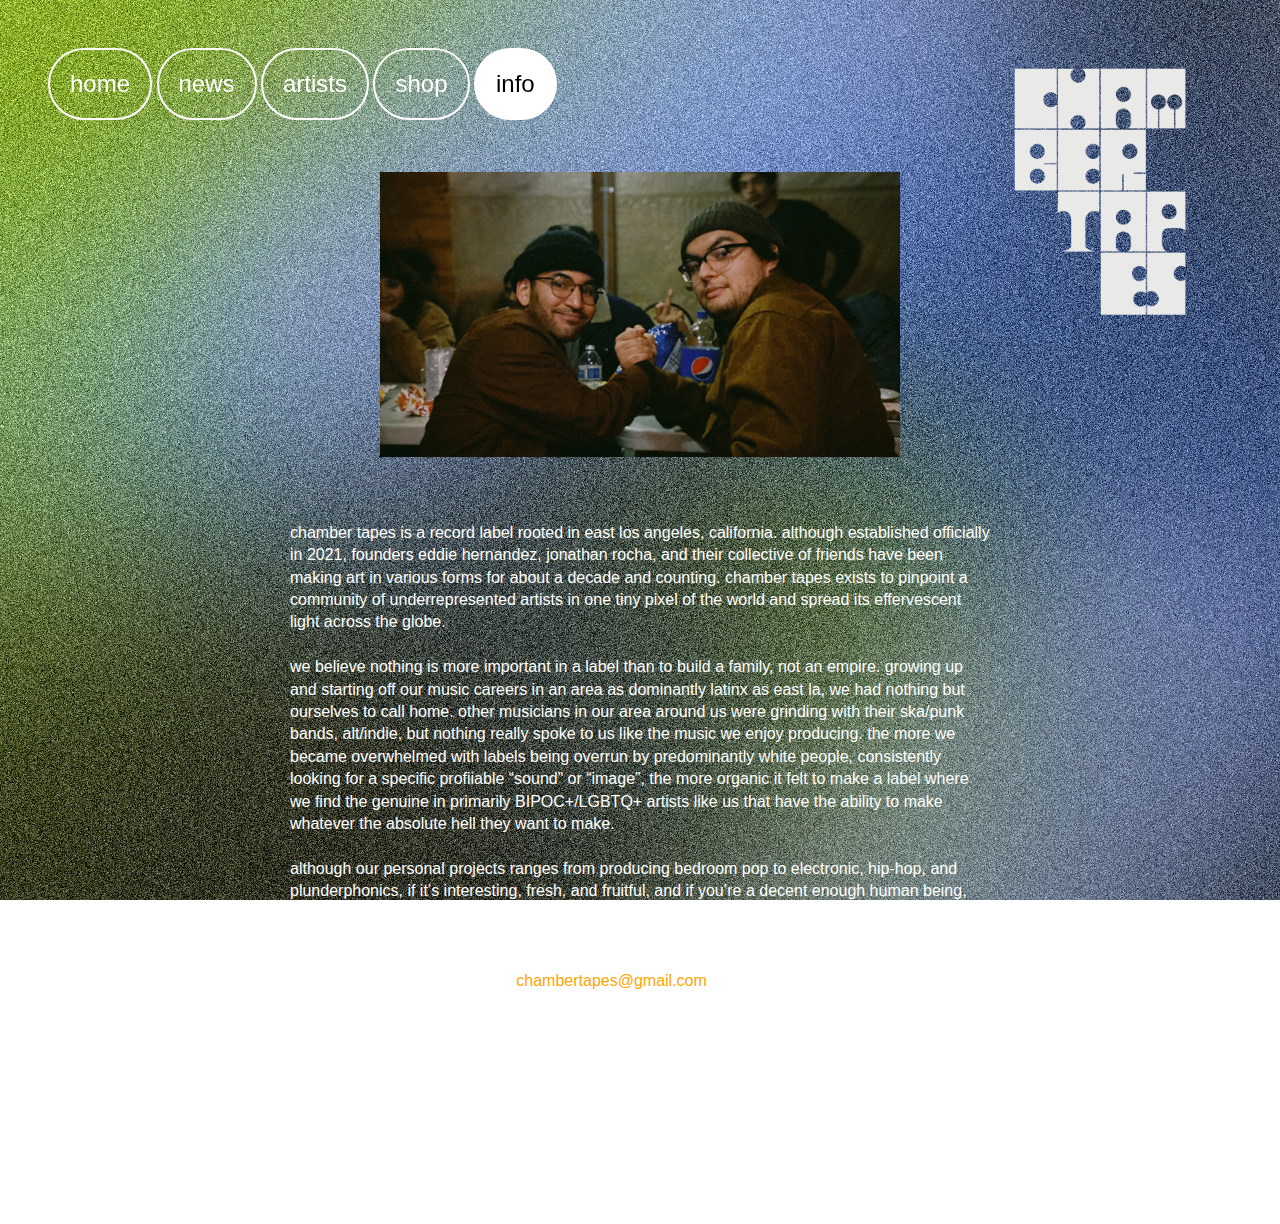
<file: 001/index.html>
<!DOCTYPE html>
<html>
<head>
  <meta charset="UTF-8">
  <link rel="stylesheet" href="../assets/main.css" type="text/css" />

<style>
</style>
</head>

<body>
  <nav id="topnav">
  <ul>
    <li>
      <a href="../index.html" class="top">home</a>
    </li>

    <li>
      <a href="../004-news/index.html" class="top">news</a>
    </li>

    <li>
      <a href="../003-artists/index.html" class="top">artists</a>
    </li>

    <li>
      <a href="../002-merch/index.html" class="top">shop</a>
    </li>

    <li>
      <a id="selected" class="top">info</a>
    </li>
  </ul>
  <div>
    <img id="logo" src="../assets/images/grey-logo.png" alt="chamber tapes">
  </div>
  </nav>
<article>
</br>
</br>
</br>
</br>
<img class="marginauto"
src="../assets/images/j-and-e.jpg" alt="founders" width="520">
</br>
</br>
chamber tapes is a record label rooted in east los angeles, california. although
established officially in 2021, founders eddie hernandez, jonathan rocha, and
their collective of friends have been making art in various forms for about a
decade and counting. chamber tapes exists to pinpoint a community of underrepresented
artists in one tiny pixel of the world and spread its effervescent light across the globe.
</br>
</br>
we believe nothing is more important in a label than to build a family, not an empire.
growing up and starting off our music careers in an area as dominantly latinx as
east la, we had nothing but ourselves to call home. other musicians in our area
around us were grinding with their ska/punk bands, alt/indie, but nothing really
spoke to us like the music we enjoy producing. the more we became overwhelmed with
labels being overrun by predominantly white people, consistently looking for a
specific profiiable “sound” or “image”, the more organic it felt to make a label
where we find the genuine in primarily BIPOC+/LGBTQ+ artists like us that have
the ability to make whatever the absolute hell they want to make.
</br>
</br>
although our personal projects ranges from producing bedroom pop to electronic,
hip-hop, and plunderphonics, if it’s interesting, fresh, and fruitful, and if
you’re a decent enough human being, you might likely belong here. we are still
in the midst of setting up shop, so for now, we are currently not accepting demos,
but soon, stay tuned!
</br>
</br>
  in the meantime, contact us! :^)
  <a href="mailto:chambertapes@gmail.com" class="intext"> chambertapes@gmail.com
  </a>

</br>
</br>
</br>
</br>
</br>
</br>
</body>

</html>
</file>
<file: assets/main.css>
/* Put your CSS here! */
body {
  background-image: url('../assets/images/gradient-d2.jpg');
  background-attachment: fixed;
  top: 0px;
  left: 0px;
  font-family: sans-serif;
  z-index: -2;
}

header {
  text-align: center;
}

canvas {
    padding-left: 0;
    padding-right: 0;
    margin-left: auto;
    margin-right: auto;
    display: block;
    width: 800px;
}

#topnav ul{
  list-style-type: none;
  display: block;
  text-align: center;
  position: fixed;
  margin-left: auto;
  margin-right: auto;
}

#topnav li{
  display: inline;
}


#topnav a{
  display: inline-block;
  padding: 20px;
}

a.top{
  text-decoration: none;
  padding: 20px;
  font-size: 1.5em;
  color: white;
  border-radius: 50px;
  border: 2px solid white;
  transition-duration: 0.5s;
  display: block;
  text-align: center;
  margin-left: auto;
  margin-right: auto
}

a.intext{
  text-decoration: none;
  color: orange;
}

a.top:hover {
  color: black;
  background-color: white;
  text-decoration: none;
}

#selected {
  color: black;
  background-color: white;
  text-decoration: none;
}

.artist-buttons {
  text-decoration: none;
  padding: 20px;
  font-size: 1.5em;
  color: white;
  border-radius: 50px;
  border: 2px solid white;
  transition-duration: 0.5s;
  display: inline-block;
  text-align: center;
  margin-left: auto;
  margin-right: auto
}

.artist-buttons:hover {
  color: black;
  background-color: white;
  text-decoration: none;
}

#logo {
  position: fixed;
  width: 300px;
  top: 40px;
  right: 30px;
}

article {
  text-align: left;
  color: white;
  line-height: 1.4;
  margin: 2em auto 5em;
  padding: 40px;
  max-width: 700px;
}

.marginauto {
  margin: 10px auto 20px;
  display: block;
}
</file>
